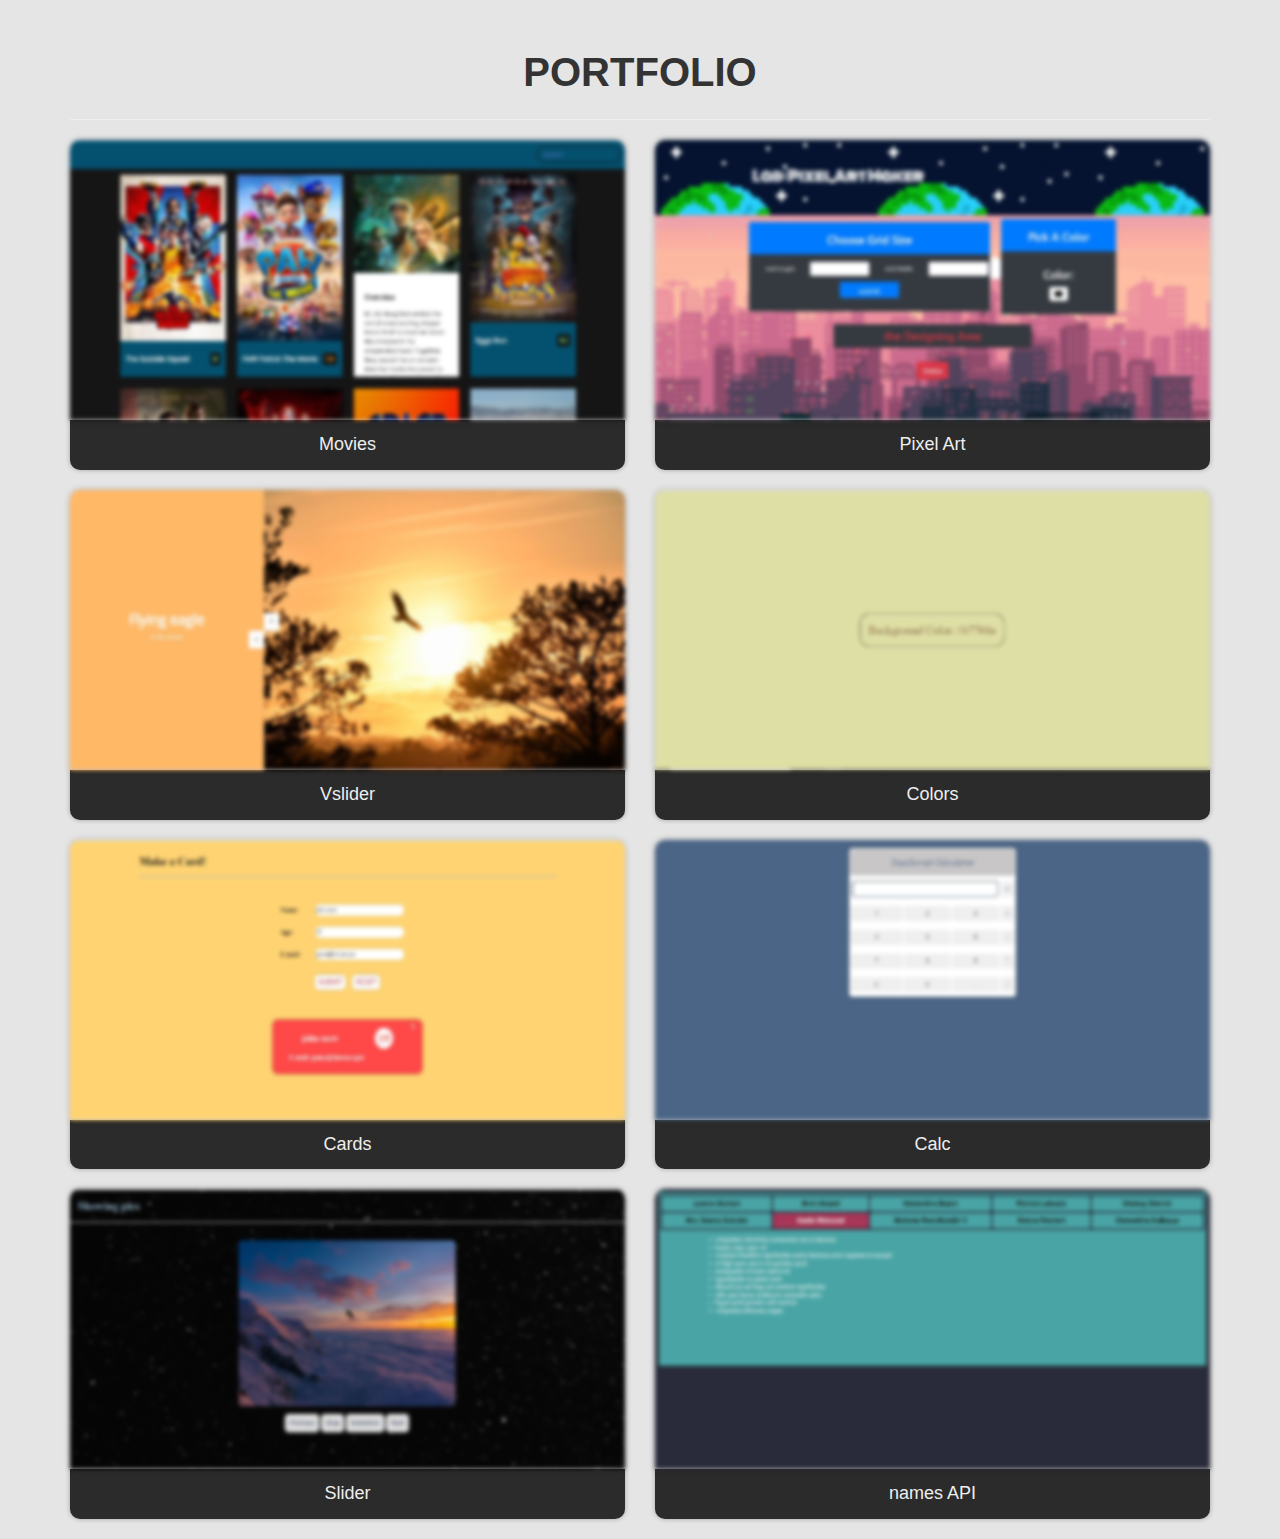
<file: index.html>
<!DOCTYPE html>
<html>
  <head>
    <title>Portfolio</title>

    <!-- Bootstrap CSS -->
    <link rel="stylesheet" type="text/css" href="css/bootstrap.min.css" />

    <!-- Custom CSS -->
    <link rel="stylesheet" type="text/css" href="css/style.css" />
  </head>
  <body>
    <section class="portfolio">
      <div class="container">
        <div class="row align-items-center">
          <div class="col-md-12">
            <h1 class="heading">Portfolio</h1>
            <hr />
          </div>

          <div class="col-sm-12 col-md-6">
            <a href="/projects/1-movies/index.html">
              <img src="images/1.JPG" />
              <h4>Movies</h4>
            </a>
          </div>

          <div class="col-sm-12 col-md-6">
            <a href="/projects/2-pixelArt/index.html">
              <img src="images/2.JPG" />
              <h4>Pixel Art</h4>
            </a>
          </div>

          <div class="col-sm-12 col-md-6">
            <a href="/projects/3-Vslider/index.html">
              <img src="images/3.JPG" />
              <h4>Vslider</h4>
            </a>
          </div>

          <div class="col-sm-12 col-md-6">
            <a href="/projects/4-colors/index.html">
              <img src="images/4.JPG" />
              <h4>Colors</h4>
            </a>
          </div>

          <div class="col-sm-12 col-md-6">
            <a href="/projects/5-cards/index.html">
              <img src="images/5.JPG" />
              <h4>Cards</h4>
            </a>
          </div>

          <div class="col-sm-12 col-md-6">
            <a href="/projects/6-calc/index.html">
              <img src="images/6.JPG" />
              <h4>Calc</h4>
            </a>
          </div>
          <div class="col-sm-12 col-md-6">
            <a href="/projects/7-slider/index.html">
              <img src="images/7.JPG" />
              <h4>Slider</h4>
            </a>
          </div>
          <div class="col-sm-12 col-md-6">
            <a href="/projects/8-names API/index.html">
              <img src="images/8.JPG" />
              <h4>names API</h4>
            </a>
          </div>
        </div>
      </div>
    </section>
  </body>
</html>
</file>
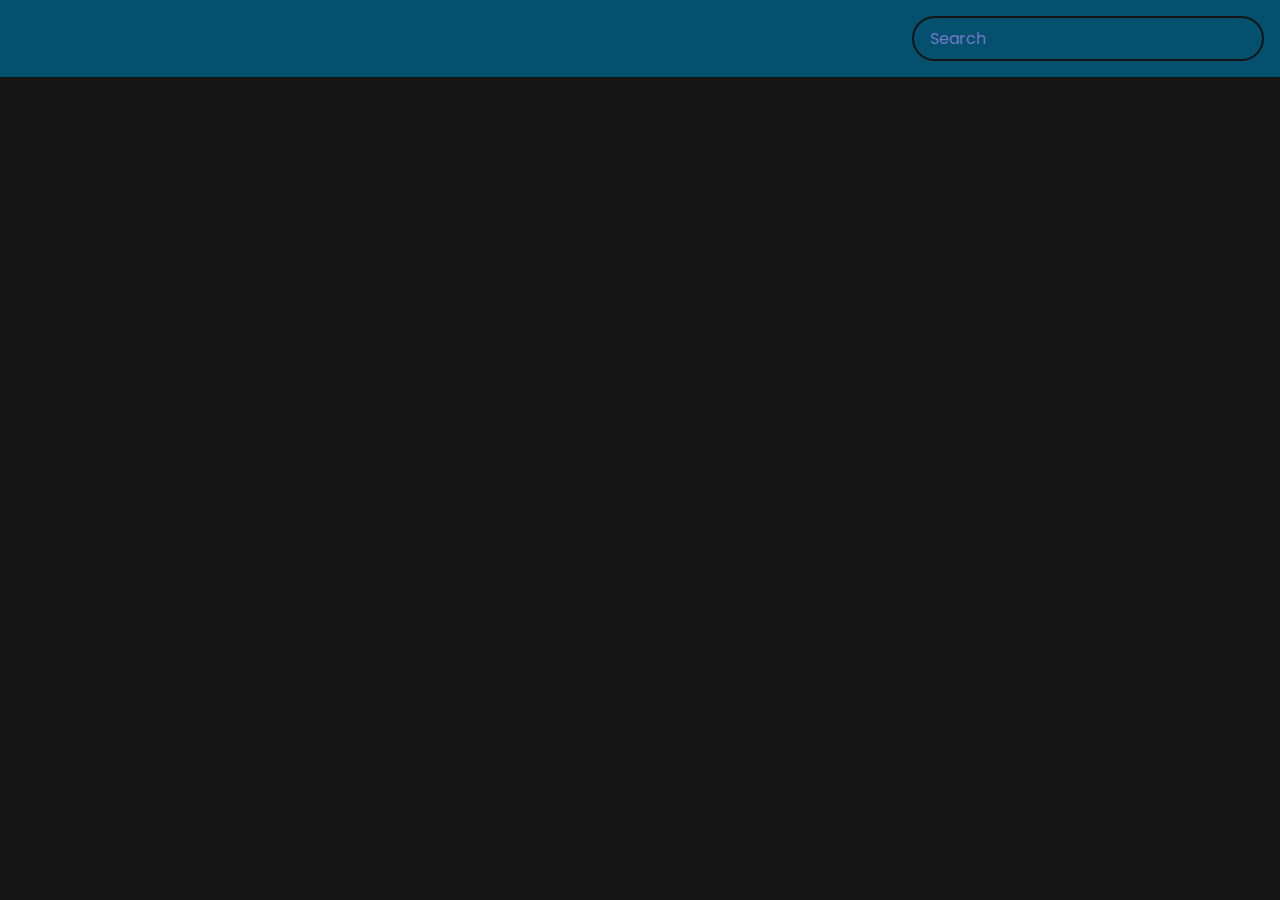
<file: projects/1-movies/index.html>
<!DOCTYPE html>
<html lang="en">
  <head>
    <meta charset="UTF-8" />
    <meta http-equiv="X-UA-Compatible" content="IE=edge" />
    <meta name="viewport" content="width=device-width, initial-scale=1.0" />
    <link rel="stylesheet" href="style.css" />
    <title>Trending Movies</title>
  </head>
  <body>
    <header>
      <form id="form">
        <input type="text" id="search" class="search" placeholder="Search" />
      </form>
    </header>

    <main id="main"></main>

    <script src="script.js"></script>
  </body>
</html>
</file>
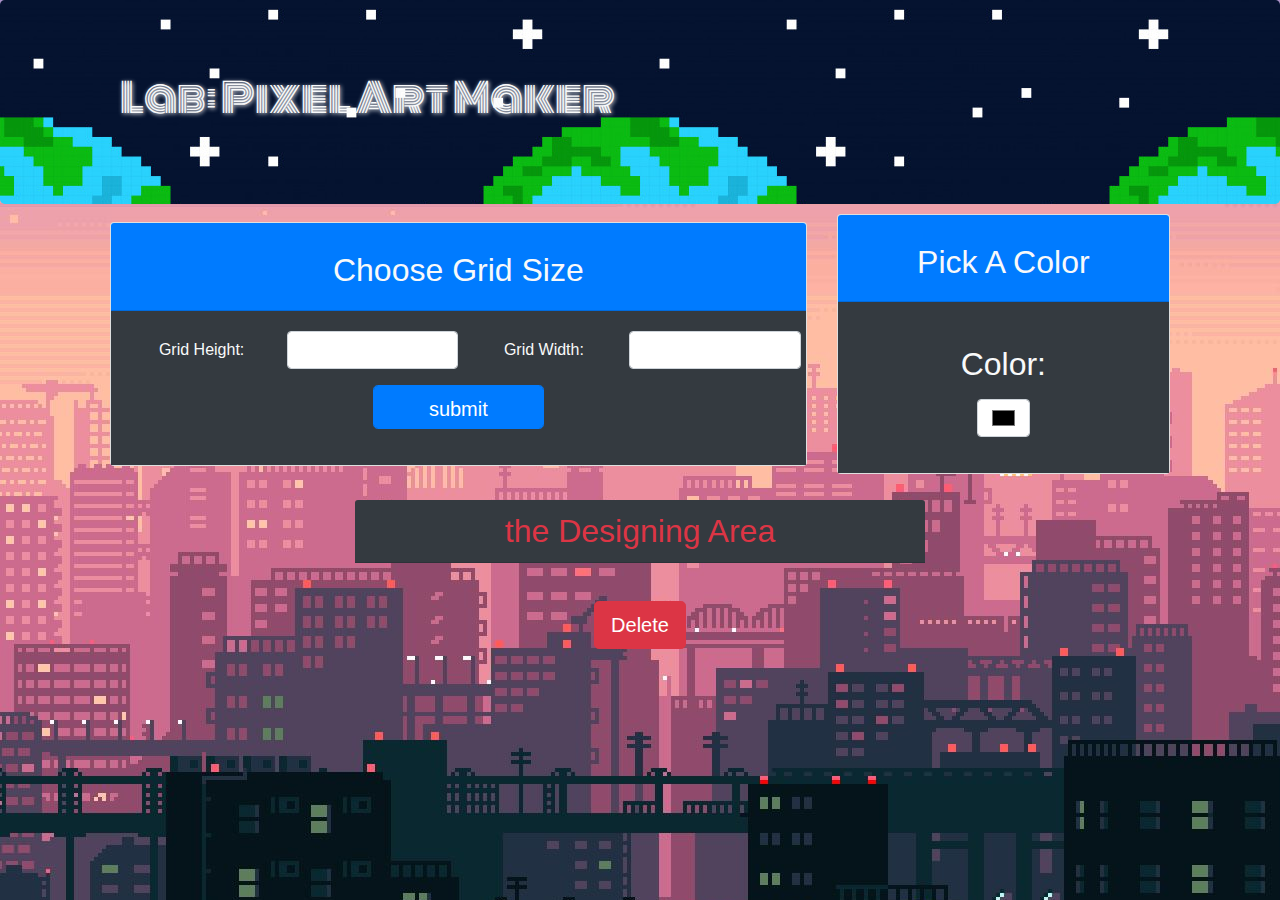
<file: projects/2-pixelArt/index.html>
<!DOCTYPE html>
<html>

<head>
    <meta charset="UTF-8">
    <meta name="viewport" content="width=device-width, initial-scale=1.0">
    <meta http-equiv="X-UA-Compatible" content="ie=edge">
    <link rel="stylesheet" href="https://fonts.googleapis.com/css?family=Monoton">
<link rel="stylesheet" href="https://stackpath.bootstrapcdn.com/bootstrap/4.4.1/css/bootstrap.min.css" integrity="sha384-Vkoo8x4CGsO3+Hhxv8T/Q5PaXtkKtu6ug5TOeNV6gBiFeWPGFN9MuhOf23Q9Ifjh" crossorigin="anonymous">
    <link rel="stylesheet" href="styles.css">
    <title>Pixel Art Maker!</title>
</head>

<body>
  <header class="jumbotron">
    <div class="container align-items-center justify-content-start">
      <div class="row row-header">
        <div class="col-6">
          <h1 class="text-light">Lab: Pixel Art Maker</h1>
        </div>
      </div>
    </div>
  </header>

<div class="container">
  <div class="row row-header justify-content-center align-items-center">
    <div class="col-12 col-md-8">
      <div class="card">
        <div class="card-header bg-primary text-light">
          <h2>Choose Grid Size</h2>
        </div>
        <div class="card-body bg-dark">
          <form id="sizePicker">
            <div class="form-group row justify-content-center">
              <label class="col-6 col-md-3 col-form-label text-light" for="GridHeight">Grid Height:</label>
              <input  class="form-control col-4 col-md-3" type="number" id="inputHeight" name="height" min="1" max="50">
              <label class="col-6 col-md-3 col-form-label text-light" for="GridWidth">Grid Width:</label>
              <input class="form-control col-4 col-md-3" type="number" id="inputWidth" name="width" min="1" max="50">
              <input class="btn btn-primary btn-lg form-control mt-3 col-4 col-md-3"  type="button" id="submit" value="submit">
            </div>
          </form>
        </div>
      </div>
    </div>
    <div class="col-12 col-md-4">
      <div class="card">
        <div class="card-header bg-primary text-light">
          <h2>Pick A Color</h2>
        </div>
        <div class="card-body bg-dark">
          <form id="Picker">
            <div class="form-group row justify-content-center">
              <label class="col-12 col-form-label text-light"><h2>Color: </h2></label>
              <input class="form-control col-2 " type="color" id="colorPicker">
            </div>
          </form>
        </div>
      </div>
    </div>
  </div>

  <div class="row justify-content-center align-items-center mb-2">
      <h2 class="col-6 card-header bg-dark text-danger">
        the Designing Area
      </h2>
  </div>
  <div class="row row-header justify-content-center align-items-center">
    <table class="table table-bordered" id="pixelCanvas">
    </table>
  </div>
  <div class="row row-header justify-content-center align-items-center">
    <input class="btn btn-lg btn-danger" type="button" id="Del" value="Delete">
  </div>
</div>


    <script src="designs.js">
    </script>

</body>

</html>
</file>
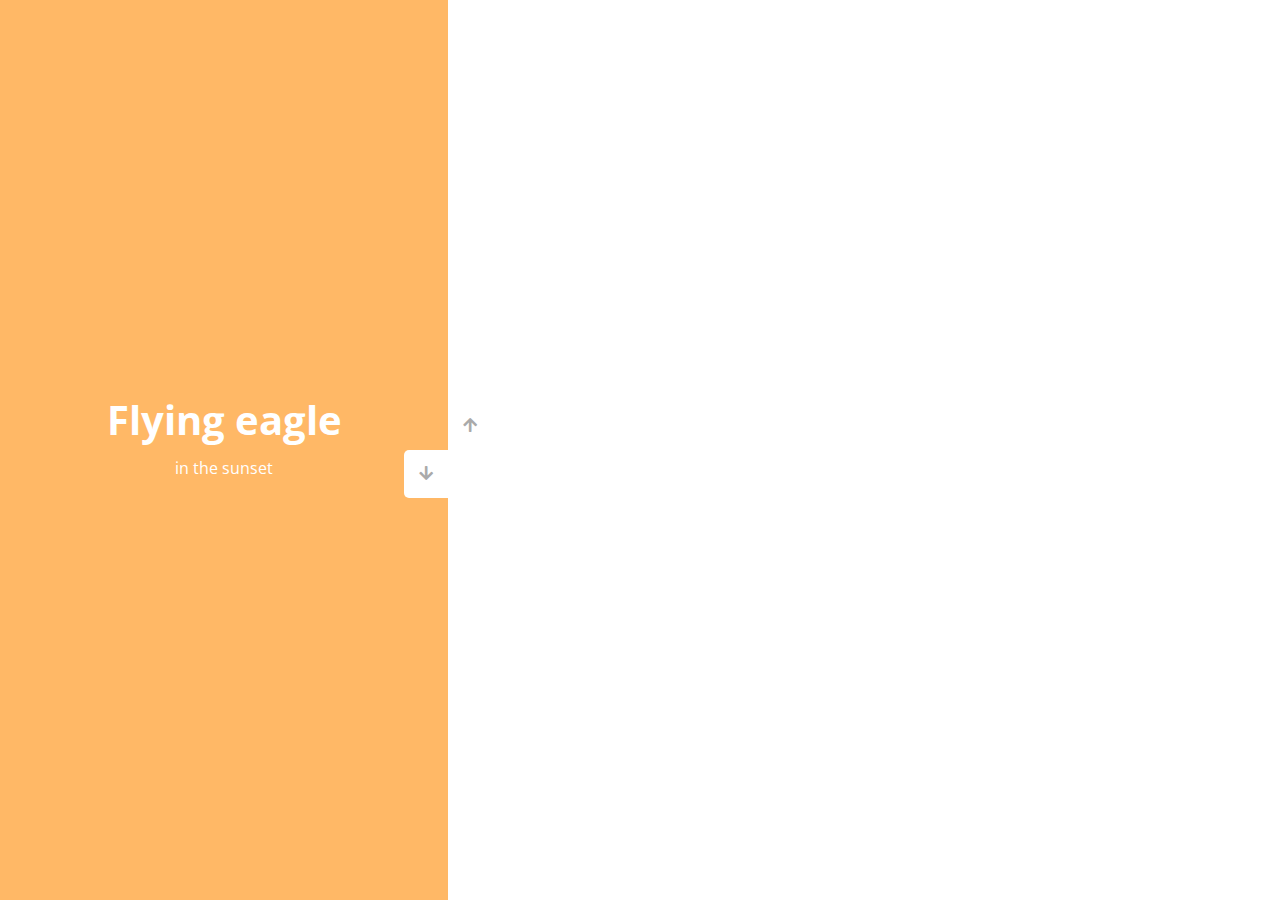
<file: projects/3-Vslider/index.html>
<!DOCTYPE html>
<html lang="en">
  <head>
    <meta charset="UTF-8" />
    <meta http-equiv="X-UA-Compatible" content="IE=edge" />
    <meta name="viewport" content="width=device-width, initial-scale=1.0" />
    <link
      rel="stylesheet"
      href="https://cdnjs.cloudflare.com/ajax/libs/font-awesome/5.15.1/css/all.min.css"
    />
    <link rel="stylesheet" href="style.css" />
    <title>V Slider</title>
  </head>
  <body>
    <div class="slider-container">
      <div class="left-slide">
        <div style="background-color: #fd3555">
          <h1>Nature flower</h1>
          <p>all in pink</p>
        </div>
        <div style="background-color: #2a86ba">
          <h1>Bluuue Sky</h1>
          <p>with it's mountains</p>
        </div>
        <div style="background-color: #252e33">
          <h1>Lonely castle</h1>
          <p>in the wilderness</p>
        </div>
        <div style="background-color: #ffb866">
          <h1>Flying eagle</h1>
          <p>in the sunset</p>
        </div>
      </div>
      <div class="right-slide">
        <div
          style="
            background-image: url('https://images.unsplash.com/photo-1508768787810-6adc1f613514?ixlib=rb-0.3.5&ixid=eyJhcHBfaWQiOjEyMDd9&s=e27f6661df21ed17ab5355b28af8df4e&auto=format&fit=crop&w=1350&q=80');
          "
        ></div>
        <div
          style="
            background-image: url('https://images.unsplash.com/photo-1519981593452-666cf05569a9?ixlib=rb-0.3.5&ixid=eyJhcHBfaWQiOjEyMDd9&s=90ed8055f06493290dad8da9584a13f7&auto=format&fit=crop&w=715&q=80');
          "
        ></div>
        <div
          style="
            background-image: url('https://images.unsplash.com/photo-1486899430790-61dbf6f6d98b?ixlib=rb-0.3.5&ixid=eyJhcHBfaWQiOjEyMDd9&s=8ecdee5d1b3ed78ff16053b0227874a2&auto=format&fit=crop&w=1002&q=80');
          "
        ></div>
        <div
          style="
            background-image: url('https://images.unsplash.com/photo-1510942201312-84e7962f6dbb?ixlib=rb-0.3.5&ixid=eyJhcHBfaWQiOjEyMDd9&s=da4ca7a78004349f1b63f257e50e4360&auto=format&fit=crop&w=1050&q=80');
          "
        ></div>
      </div>
      <div class="action-buttons">
        <button class="down-button">
          <i class="fas fa-arrow-down"></i>
        </button>
        <button class="up-button">
          <i class="fas fa-arrow-up"></i>
        </button>
      </div>
    </div>

    <script src="script.js"></script>
  </body>
</html>
</file>
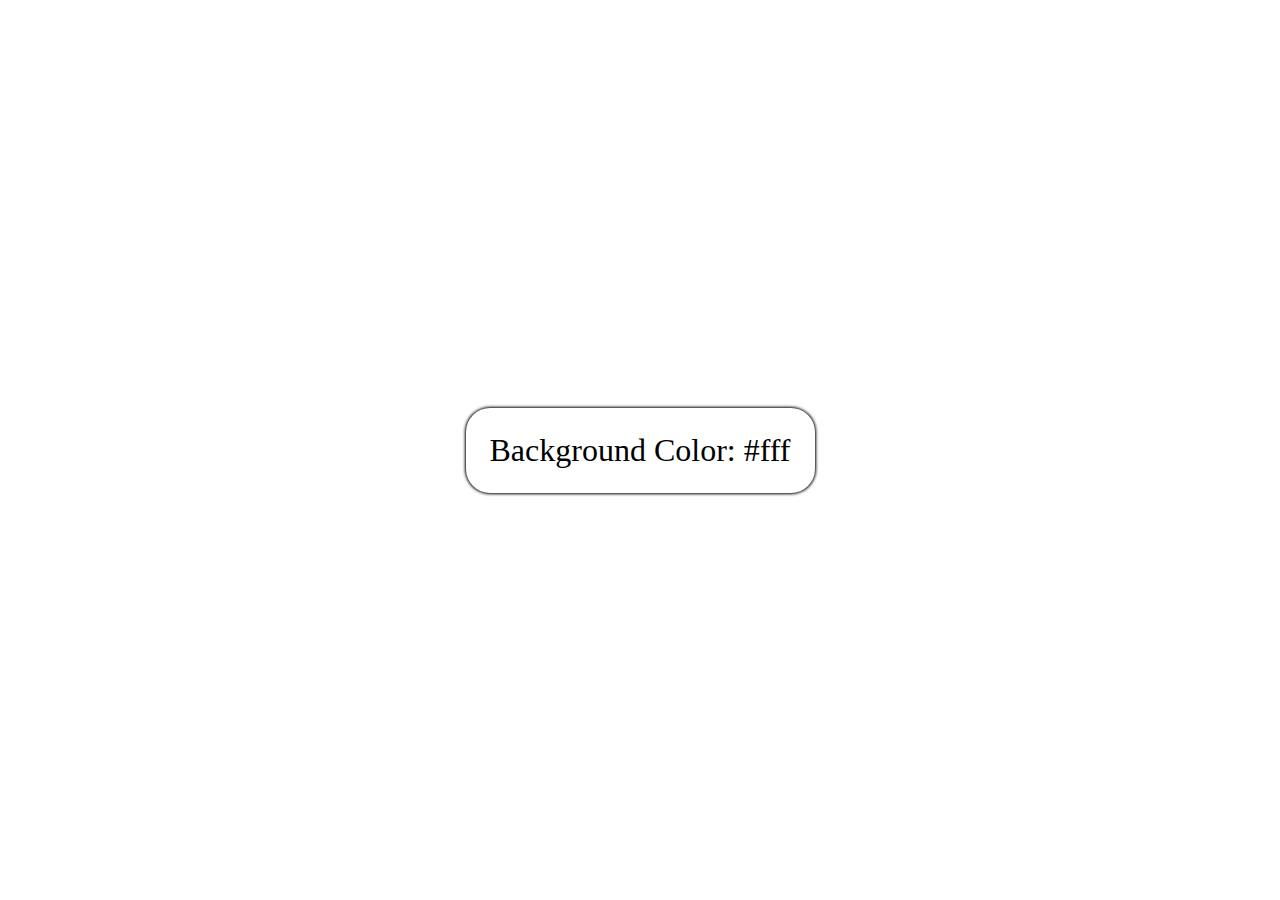
<file: projects/4-colors/index.html>
<!DOCTYPE html>
<html lang="en">
  <head>
    <meta charset="UTF-8" />
    <meta http-equiv="X-UA-Compatible" content="IE=edge" />
    <meta name="viewport" content="width=device-width, initial-scale=1.0" />
    <title>Document</title>
    <link rel="stylesheet" href="style.css" />
    <style></style>
  </head>
  <body>
    <div class="div">
      <span class="span"> Background Color: #fff </span>
    </div>

    <script src="script.js"></script>
  </body>
</html>
</file>
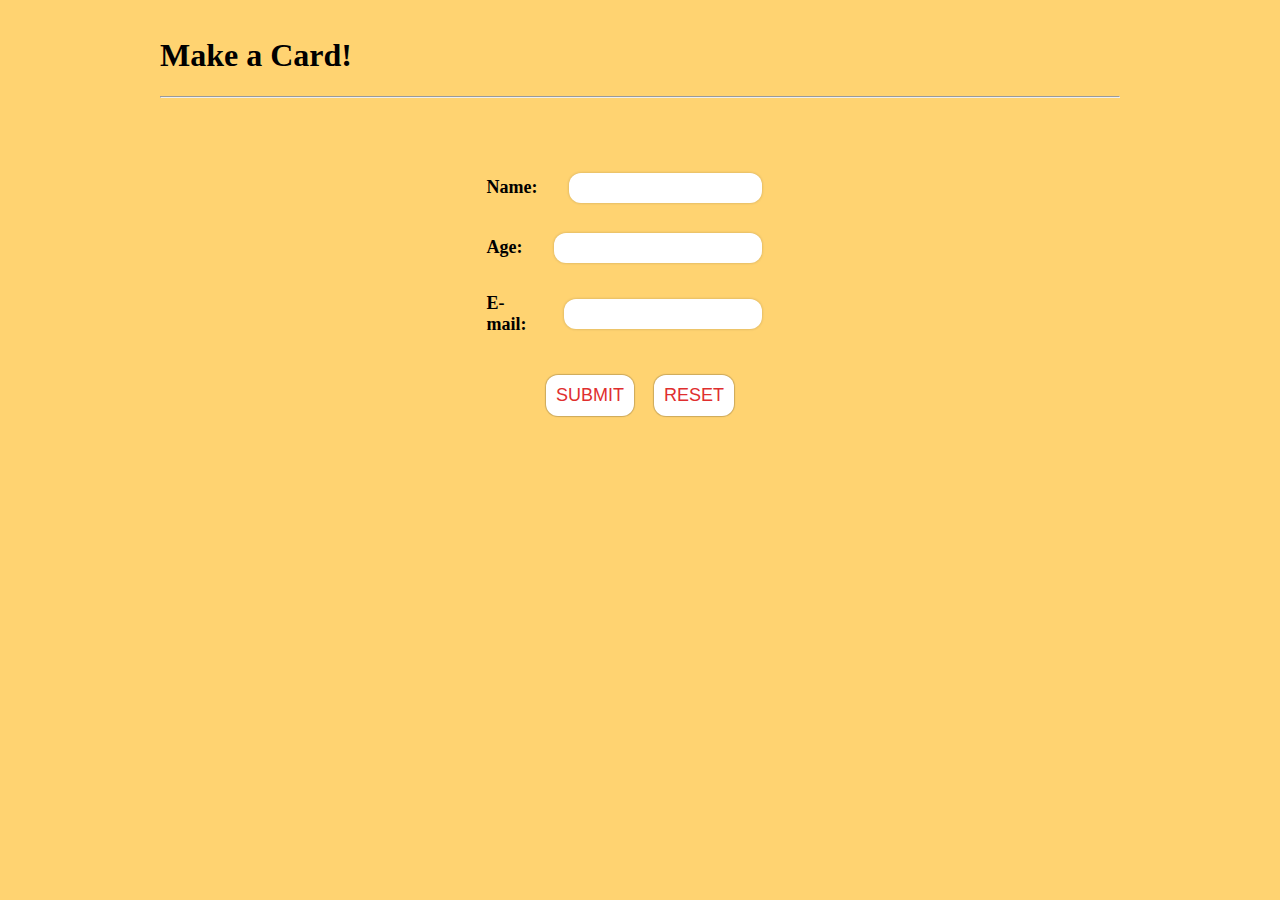
<file: projects/5-cards/index.html>
<!DOCTYPE html>
<html lang="en">
  <head>
    <meta charset="UTF-8" />
    <meta http-equiv="X-UA-Compatible" content="IE=edge" />
    <meta name="viewport" content="width=device-width, initial-scale=1.0" />
    <link rel="stylesheet" href="style.css" />
    <title>Document</title>
  </head>
  <body>
    <div class="header">
      <h1>Make a Card!</h1>
      <hr />
    </div>

    <form>
      <div>
        <label for="name">Name: </label>
        <input type="text" name="name" id="name" />
        <span id="name_span">please enter the name correctly!!</span>
        <span id="req_name">this field is required!!</span>
      </div>
      <div>
        <label for="age">Age: </label>
        <input type="text" name="age" id="age" />
        <span id="age_span">please enter the age (5-60)!!</span>
        <span id="req_age">this field is required!!</span>
      </div>
      <div>
        <label for="email">E-mail: </label>
        <input type="text" name="email" id="email" />
        <span id="email_span">please enter the email correctly!!</span>
        <span id="req_email">this field is required!!</span>
      </div>
      <div class="btns">
        <input type="submit" value="submit" id="submit" />
        <input type="reset" value="reset" id="reset" />
      </div>
    </form>

    <div class="cards"></div>
    <script src="script.js"></script>
  </body>
</html>
</file>
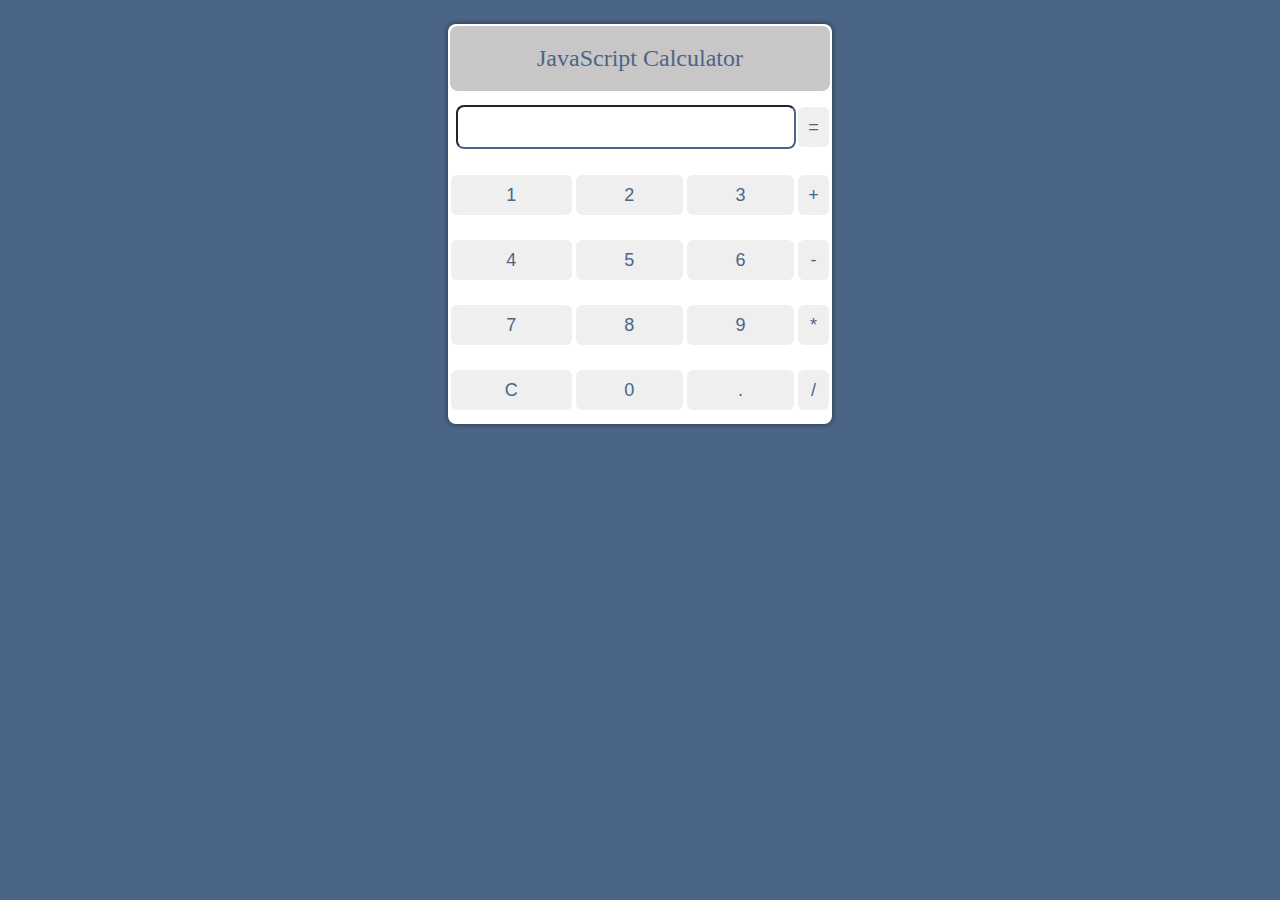
<file: projects/6-calc/index.html>
<!DOCTYPE html>
<html lang="en">
  <head>
    <meta charset="UTF-8" />
    <meta http-equiv="X-UA-Compatible" content="IE=edge" />
    <meta name="viewport" content="width=device-width, initial-scale=1.0" />
    <link rel="stylesheet" href="style.css" />
    <title>Calc</title>
  </head>

  <body>
    <table>
      <tr>
        <td colspan="4" id="td">JavaScript Calculator</td>
      </tr>
      <tr>
        <td colspan="3">
          <input id="Answer" type="text" />
        </td>
        <td>
          <input type="button" class="width" value="=" onclick="EnterEqual()" />
        </td>
      </tr>
      <tr>
        <td>
          <input
            type="button"
            class="width"
            value="1"
            onclick="EnterNumber(this.value)"
          />
        </td>
        <td>
          <input
            type="button"
            class="width"
            value="2"
            onclick="EnterNumber(this.value)"
          />
        </td>
        <td>
          <input
            type="button"
            class="width"
            value="3"
            onclick="EnterNumber(this.value)"
          />
        </td>
        <td>
          <input
            type="button"
            class="width"
            value="+"
            onclick="EnterOperator(this.value)"
          />
        </td>
      </tr>
      <tr>
        <td>
          <input
            type="button"
            class="width"
            value="4"
            onclick="EnterNumber(this.value)"
          />
        </td>
        <td>
          <input
            type="button"
            class="width"
            value="5"
            onclick="EnterNumber(this.value)"
          />
        </td>
        <td>
          <input
            type="button"
            class="width"
            value="6"
            onclick="EnterNumber(this.value)"
          />
        </td>
        <td>
          <input
            type="button"
            class="width"
            value="-"
            onclick="EnterOperator(this.value)"
          />
        </td>
      </tr>
      <tr>
        <td>
          <input
            type="button"
            class="width"
            value="7"
            onclick="EnterNumber(this.value)"
          />
        </td>
        <td>
          <input
            type="button"
            class="width"
            value="8"
            onclick="EnterNumber(this.value)"
          />
        </td>
        <td>
          <input
            type="button"
            class="width"
            value="9"
            onclick="EnterNumber(this.value)"
          />
        </td>
        <td>
          <input
            type="button"
            class="width"
            value="*"
            onclick="EnterOperator(this.value)"
          />
        </td>
      </tr>
      <tr>
        <td>
          <input type="button" class="width" value="C" onclick="EnterClear()" />
        </td>
        <td>
          <input
            type="button"
            class="width"
            value="0"
            onclick="EnterNumber(this.value)"
          />
        </td>
        <td>
          <input
            type="button"
            class="width"
            value="."
            onclick="EnterNumber(this.value)"
          />
        </td>
        <td>
          <input
            type="button"
            class="width"
            value="/"
            onclick="EnterOperator(this.value)"
          />
        </td>
      </tr>
    </table>

    <script src="script.js"></script>
  </body>
</html>
</file>
<file: css/style.css>
body {
  background-image: url(https://raw.githubusercontent.com/JooZef315/Javascript-Projects/master/images/header.png);
  background-position: center;
  background-repeat: no-repeat;
  background-size: cover;
  background-color: rgba(0, 0, 0, 0.1);
}

.portfolio .heading {
  font-size: 40px;
  text-transform: uppercase;
  font-weight: 600;
  text-align: center;
  margin-top: 50px;
  margin-bottom: 25px;
}

a:hover {
  text-decoration: none;
}

.portfolio img {
  width: 100%;
  height: 280px;
  cursor: pointer;
  box-shadow: 0 0 5px rgba(0, 0, 0, 0.3);
  border-top-left-radius: 1rem;
  border-top-right-radius: 1rem;
  filter: blur(2px);
}

.portfolio img:hover {
  filter: blur(0);
}

h4 {
  background-color: #2b2b2b;
  color: #eeeeee;
  border: none;
  margin-bottom: 2rem;
  margin-top: 0;
  padding: 1.5rem;
  text-align: center;
  box-shadow: 0 0 5px rgba(0, 0, 0, 0.3);
  border-bottom-right-radius: 1rem;
  border-bottom-left-radius: 1rem;
}
</file>
<file: projects/1-movies/style.css>
@import url("https://fonts.googleapis.com/css2?family=Poppins:wght@200;400&display=swap");

:root {
  --primary-color: #151515;
  --secondary-color: #03506f;
}

* {
  box-sizing: border-box;
}

body {
  background-color: var(--primary-color);
  font-family: "Poppins", sans-serif;
  margin: 0;
}

header {
  padding: 1rem;
  display: flex;
  justify-content: flex-end;
  background-color: var(--secondary-color);
}

.search {
  background-color: var(--secondary-color);
  border: 2px solid var(--primary-color);
  border-radius: 50px;
  font-family: inherit;
  font-size: 1rem;
  padding: 0.5rem 1rem;
  color: #fff;
}

.search::placeholder {
  color: #7378c5;
}

.search:focus {
  outline: none;
  background-color: var(--primary-color);
}

main {
  display: flex;
  flex-wrap: wrap;
  justify-content: center;
  background-color: var(--primary-color);
}

.movie {
  width: 300px;
  margin: 1rem;
  background-color: var(--secondary-color);
  box-shadow: 0 4px 5px rgba(0, 0, 0, 0.2);
  position: relative;
  overflow: hidden;
  border-radius: 3px;
}

.movie img {
  width: 100%;
}

.movie-info {
  color: #eee;
  display: flex;
  align-items: center;
  justify-content: space-between;
  gap: 0.2rem;
  padding: 0.5rem 1rem 1rem;
  letter-spacing: 0.5px;
}

.movie-info span {
  background-color: var(--primary-color);
  padding: 0.25rem 0.5rem;
  border-radius: 3px;
  font-weight: bold;
}

.movie-info span.green {
  color: lightgreen;
}

.movie-info span.orange {
  color: orange;
}

.movie-info span.red {
  color: red;
}

.overview {
  background-color: #fff;
  padding: 2rem;
  position: absolute;
  left: 0;
  bottom: 0;
  right: 0;
  max-height: 70%;
  transform: translateY(101%);
  overflow-y: auto;
  transition: transform 0.3s ease-in;
}

.movie:hover .overview {
  transform: translateY(0);
}
</file>
<file: projects/2-pixelArt/styles.css>
body {
  text-align: center;
  background-image: url("img/869.jpg");
}

.row-header{
  margin: 0px auto;
  padding: 10px ;
}


.jumbotron{
  background-image: url("img/pixel.jpg");
  background-position: top;
  font-family: Monoton;
  font-size: 90px;
  font-weight: bold;
  text-shadow: 1px 1px 4px #ffffff;
  width: 100%;
  height: 100%;
  margin: 0px auto;

}

h2 {
  margin: 1em 0 0.25em;
}

h2:first-of-type {
  margin-top: 0.5em;
}

.table,.trow,.ce{
  border-collapse: collapse;
  margin: 0 auto;
  width: auto;

}

.trow {
  height: 20px;
}

.ce {
  width: 20px;
}

input[type="number"] {
  width: 3em;
}
</file>
<file: projects/3-Vslider/style.css>
@import url("https://fonts.googleapis.com/css?family=Open+Sans");

* {
  box-sizing: border-box;
  margin: 0;
  padding: 0;
}

body {
  font-family: "Open Sans", sans-serif;
  height: 100vh;
}

.slider-container {
  position: relative;
  overflow: hidden;
  width: 100vw;
  height: 100vh;
}

.left-slide {
  height: 100%;
  width: 35%;
  position: absolute;
  top: 0;
  left: 0;
  transition: transform 0.5s ease-in-out;
}

.left-slide > div {
  height: 100%;
  width: 100%;
  display: flex;
  flex-direction: column;
  align-items: center;
  justify-content: center;
  color: #fff;
}

.left-slide h1 {
  font-size: 40px;
  margin-bottom: 10px;
  margin-top: -30px;
}

.right-slide {
  height: 100%;
  position: absolute;
  top: 0;
  left: 35%;
  width: 65%;
  transition: transform 0.5s ease-in-out;
}

.right-slide > div {
  background-repeat: no-repeat;
  background-size: cover;
  background-position: center center;
  height: 100%;
  width: 100%;
}

button {
  background-color: #fff;
  border: none;
  color: #aaa;
  cursor: pointer;
  font-size: 16px;
  padding: 15px;
}

button:hover {
  color: #222;
}

button:focus {
  outline: none;
}

.slider-container .action-buttons button {
  position: absolute;
  left: 35%;
  top: 50%;
  z-index: 100;
}

.slider-container .action-buttons .down-button {
  transform: translateX(-100%);
  border-top-left-radius: 5px;
  border-bottom-left-radius: 5px;
}

.slider-container .action-buttons .up-button {
  transform: translateY(-100%);
  border-top-right-radius: 5px;
  border-bottom-right-radius: 5px;
}
</file>
<file: projects/4-colors/style.css>
body {
  margin: 0;
  padding: 0;
}

.div {
  display: flex;
  justify-content: center;
  align-items: center;
  width: 100%;
  height: 100vh;
  background-color: white;
}

span {
  font-size: xx-large;
  border: none;
  border-radius: 24px;
  box-shadow: 0 0 3px 1px black;
  padding: 1.5rem;
  cursor: pointer;
}

span:hover {
  background-color: black;
  color: white;
}
</file>
<file: projects/5-cards/style.css>
body {
  background-color: #ffd371;
  margin: 0;
  padding: 0;
}

form {
  margin: 10px;
  padding: 1rem;
}

.header {
  width: 75%;
  margin: auto;
  padding: 1rem;
}

form div {
  display: flex;
  align-items: center;
  justify-content: space-between;
  width: 25%;
  margin: 20px auto;
  padding: 5px;
}

form .btns {
  display: flex;
  align-items: center;
  justify-content: center;
}

#reset,
#submit {
  padding: 10px;
  margin: 10px;
  text-transform: uppercase;
  font-size: large;
  border-radius: 12px;
  border: none;
  color: #df2e2e;
  background-color: white;
  box-shadow: 0 0 1px 1px rgba(0, 0, 0, 0.2);
}
#reset:hover,
#submit:hover {
  background-color: darkslategrey;
  color: cornsilk;
}

span {
  color: red;
  display: none;
}

#email,
#age,
#name {
  border: none;
  box-shadow: 0 0 3px 0 rgba(0, 0, 0, 0.2);
  border-radius: 12px;
  height: 28px;
  width: 250px;
  margin: auto 2rem;
}

#email:focus,
#age:focus,
#name:focus {
  outline: none;
}

label {
  font-size: large;
  font-weight: bold;
}

div button {
  color: white;
  align-self: flex-end;
  background-color: #ff4848;
  border: none;
  border-radius: 50%;
  padding: 5px;
  font-weight: bold;
  margin-top: -10px;
  margin-right: -15px;
  cursor: pointer;
  text-align: center;
}
div button:hover {
  color: #ff4848;
  background-color: white;
}

.cards {
  display: flex;
  justify-content: center;
  align-items: center;
  flex-wrap: wrap;
}

.card {
  display: flex;
  flex-direction: column;
  background-color: #ff4848;
  width: 23%;
  margin: 20px;
  padding: 1rem 2rem;
  border: none;
  border-radius: 1rem;
  box-shadow: 0 0 3px 1px rgba(0, 0, 0, 0.5);
  color: white;
}

.card div {
  display: flex;
  flex-direction: row;
  align-items: center;
  justify-content: space-around;
  margin-top: -30px;
}

.card h1 {
  background-color: white;
  color: #ff4848;
  border-radius: 50%;
  padding: 10px;
}

.card h3 {
  margin-top: -10px;
  padding-left: 1rem;
}

@media screen and (max-width: 960px) {
  form div {
    display: flex;
    flex-direction: column;
    align-items: center;
    width: 80%;
    margin: 20px auto;
    padding: 5px;
  }
}

@media screen and (max-width: 720px) {
  .card {
    width: 65%;
  }
}
</file>
<file: projects/6-calc/style.css>
body {
  margin: 0;
  padding: 0;
  background-color: #4b6587;
}
.width {
  border-radius: 6px;
  border: none;
  height: 40px;
  width: 100%;
  cursor: pointer;
  color: #4b6587;
  font-size: large;
}

table {
  width: 30%;
  height: 400px;
  margin: auto;
  margin-top: 1.5rem;
  box-shadow: 0 0 5px 1px rgba(0, 0, 0, 0.4);
  border: none;
  background-color: white;
  border-radius: 8px;
}

#td {
  font-family: comic sans ms;
  text-align: center;
  color: #4b6587;
  background-color: #c8c6c6;
  font-size: 18pt;
  padding: 8px;
  border-radius: 8px;
}

#Answer {
  width: 95%;
  height: 30px;
  border-radius: 8px;
  margin: auto 5px;
  padding: 5px;
  border-color: #4b6587;
  color: #4b6587;
  font-size: large;
}

table:hover {
  box-shadow: 0 0 5px 2px rgba(0, 0, 0, 0.8);
}

.width:hover {
  background-color: #4b6587;
  color: white;
}

#Answer:focus {
  outline: none;
}

@media screen and (max-width: 720px) {
  table {
    width: 80%;
  }
}
</file>
